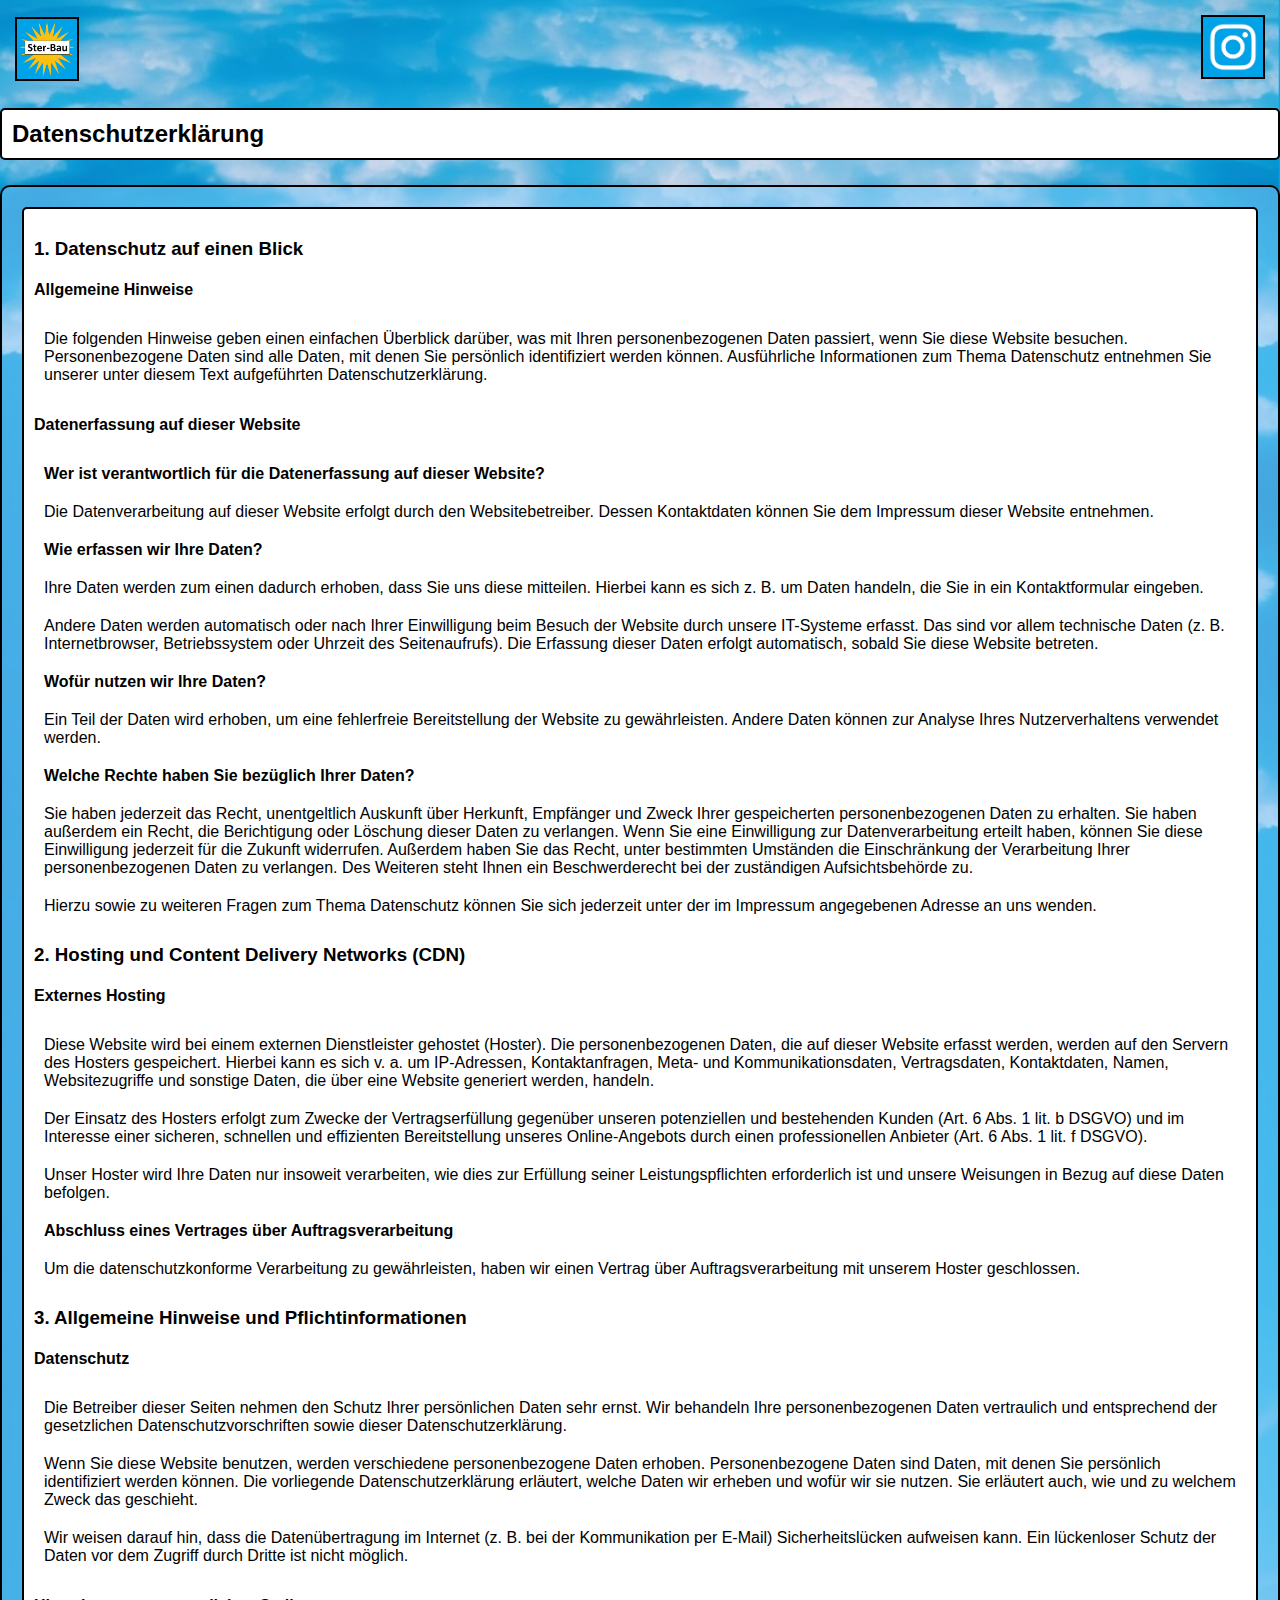
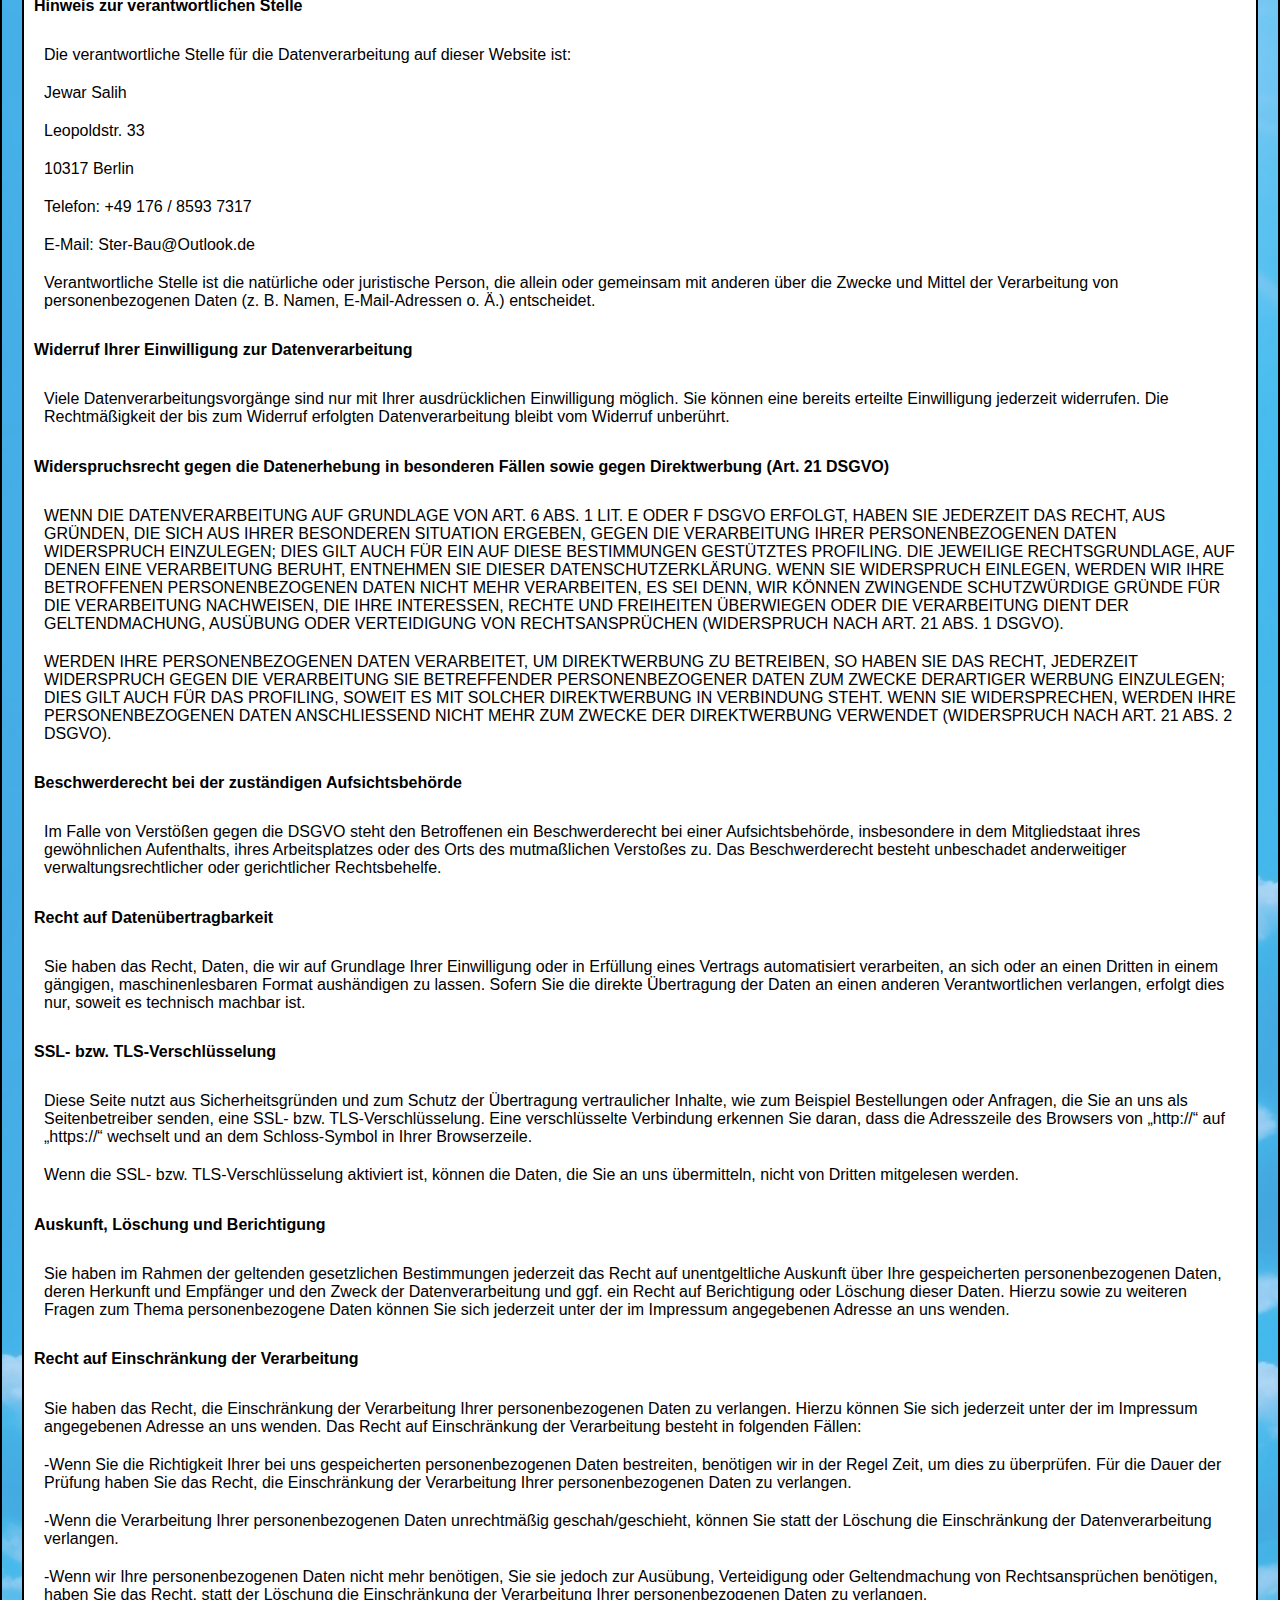
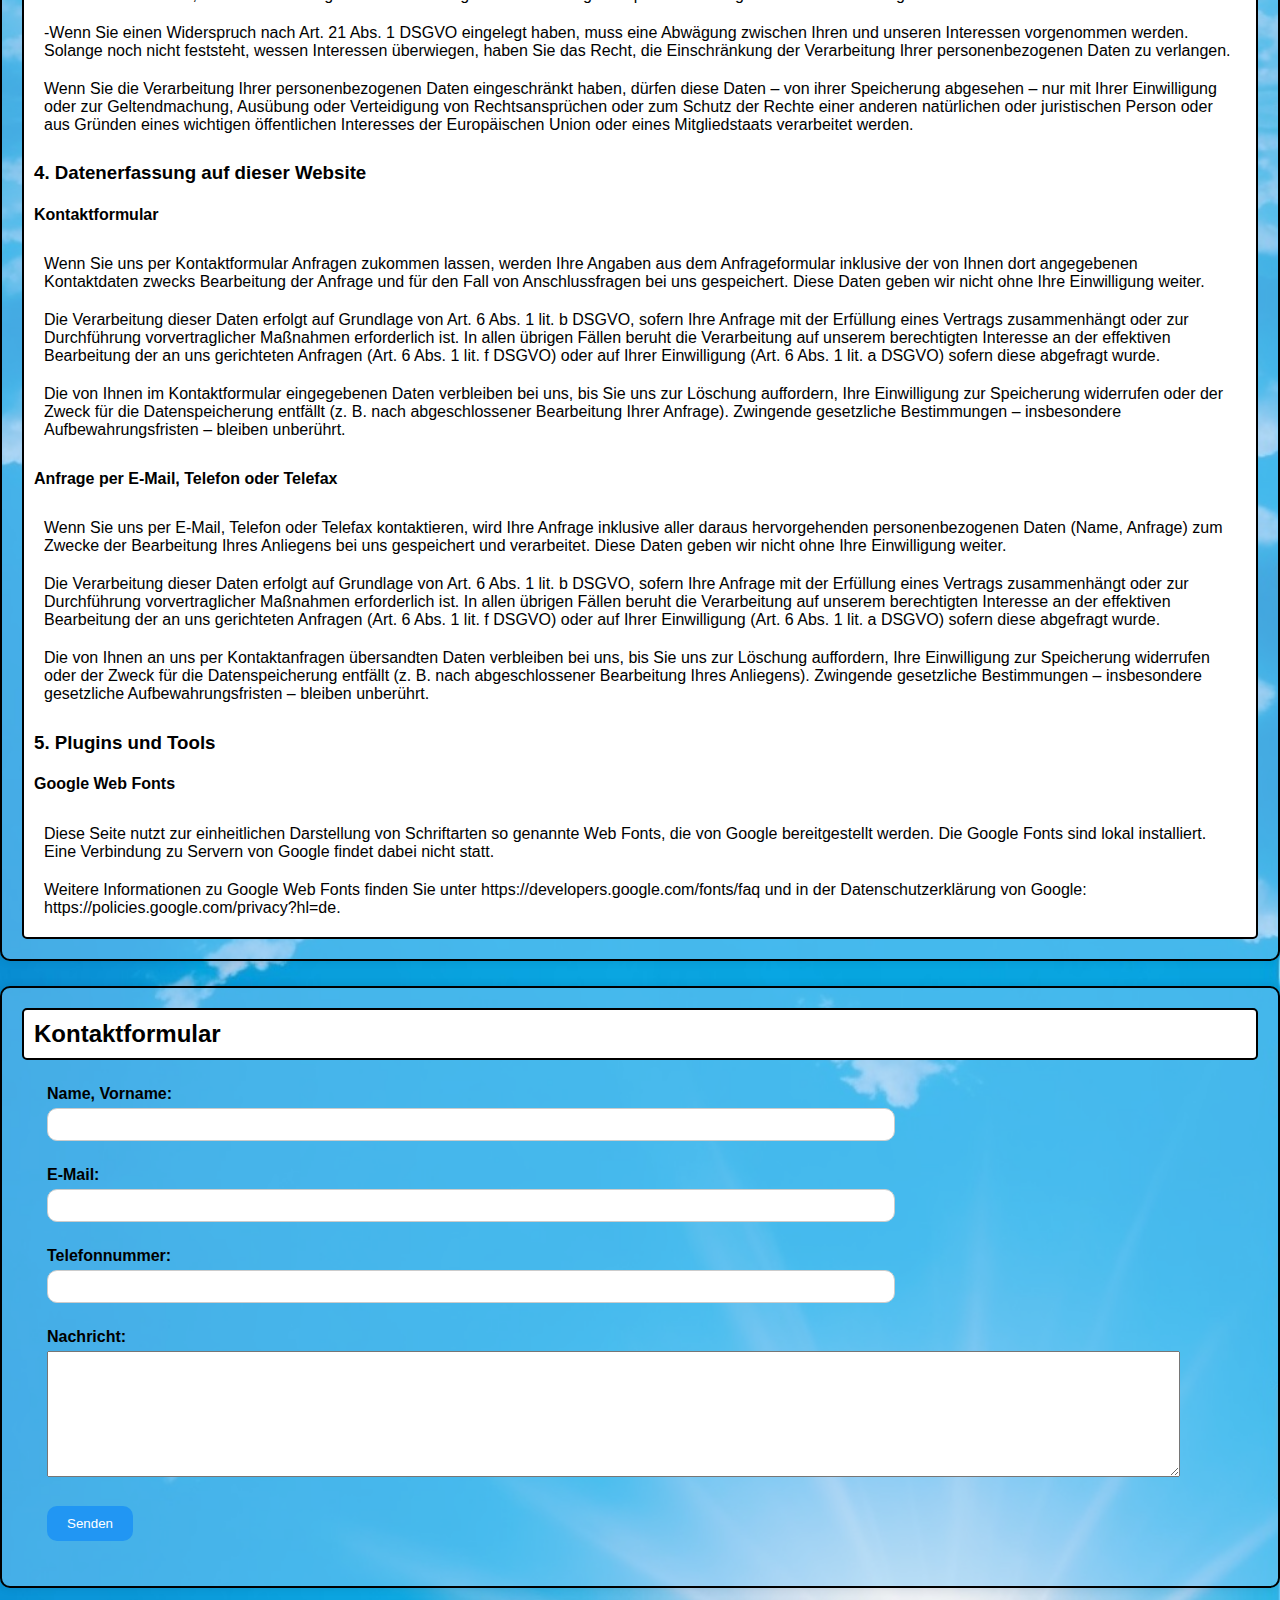
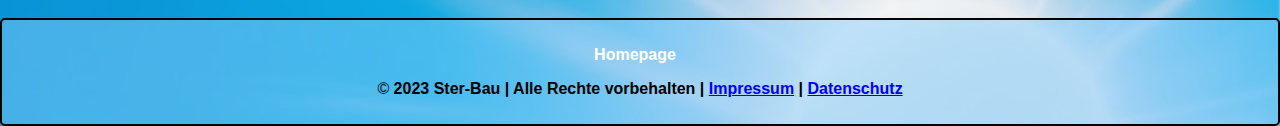
<file: datenschutz.html>
<!DOCTYPE html>
<html>
<head>
    <title>Ster-Bau | Datenschutz</title>
    <link rel="stylesheet" type="text/css" href="styles.css"/>
    <meta charset="UTF-8" />
    <meta name="viewport" content="width=device-width, intical-scale=1.0"/>
</head>
<body>
    <div class="header">
        <div class="logo-container">
            <a href="http://www.Ster-Bau.de"><img src="logo.jpg" alt="Logo der Baufirma" /></a>
        </div>
        <div class="logo-container-right">
            <a href="https://www.instagram.com/ster_bau/"><img src="instagram_logo.jpg" alt="Instagram Logo" style="height: 60px; width: auto; border: 2px solid black;"/></a>
        </div>
    </div>
      
    <div>
        <h1 class="title">Datenschutzerklärung</h1>
    </div>
    
    <div class="reiter" id="ster-bau">
        <div class="reiter-container">
            <h3>1. Datenschutz auf einen Blick</h3>
            <h4>Allgemeine Hinweise</h4>
            <p>Die folgenden Hinweise geben einen einfachen Überblick darüber, was mit Ihren personenbezogenen Daten passiert, wenn Sie diese Website besuchen. Personenbezogene Daten sind alle Daten, mit denen Sie persönlich identifiziert werden können. Ausführliche Informationen zum Thema Datenschutz entnehmen Sie unserer unter diesem Text aufgeführten Datenschutzerklärung.</p>
            
            <h4>Datenerfassung auf dieser Website</h4>
            <p><b>Wer ist verantwortlich für die Datenerfassung auf dieser Website?</b></p>
            <p>Die Datenverarbeitung auf dieser Website erfolgt durch den Websitebetreiber. Dessen Kontaktdaten können Sie dem Impressum dieser Website entnehmen.</p>
            
            <p><b>Wie erfassen wir Ihre Daten?</b></p>
            <p>Ihre Daten werden zum einen dadurch erhoben, dass Sie uns diese mitteilen. Hierbei kann es sich z. B. um Daten handeln, die Sie in ein Kontaktformular eingeben.</p>
            <p>Andere Daten werden automatisch oder nach Ihrer Einwilligung beim Besuch der Website durch unsere IT-Systeme erfasst. Das sind vor allem technische Daten (z. B. Internetbrowser, Betriebssystem oder Uhrzeit des Seitenaufrufs). Die Erfassung dieser Daten erfolgt automatisch, sobald Sie diese Website betreten.</p>
            
            <p><b>Wofür nutzen wir Ihre Daten?</b></p>
            <p>Ein Teil der Daten wird erhoben, um eine fehlerfreie Bereitstellung der Website zu gewährleisten. Andere Daten können zur Analyse Ihres Nutzerverhaltens verwendet werden.</p>
            
            <p><b>Welche Rechte haben Sie bezüglich Ihrer Daten?</b></p>
            <p>Sie haben jederzeit das Recht, unentgeltlich Auskunft über Herkunft, Empfänger und Zweck Ihrer gespeicherten personenbezogenen Daten zu erhalten. Sie haben außerdem ein Recht, die Berichtigung oder Löschung dieser Daten zu verlangen. Wenn Sie eine Einwilligung zur Datenverarbeitung erteilt haben, können Sie diese Einwilligung jederzeit für die Zukunft widerrufen. Außerdem haben Sie das Recht, unter bestimmten Umständen die Einschränkung der Verarbeitung Ihrer personenbezogenen Daten zu verlangen. Des Weiteren steht Ihnen ein Beschwerderecht bei der zuständigen Aufsichtsbehörde zu.</p>
            <p>Hierzu sowie zu weiteren Fragen zum Thema Datenschutz können Sie sich jederzeit unter der im Impressum angegebenen Adresse an uns wenden.</p>

            <h3>2. Hosting und Content Delivery Networks (CDN)</h3>
            <h4>Externes Hosting</h4>
            <p>Diese Website wird bei einem externen Dienstleister gehostet (Hoster). Die personenbezogenen Daten, die auf dieser Website erfasst werden, werden auf den Servern des Hosters gespeichert. Hierbei kann es sich v. a. um IP-Adressen, Kontaktanfragen, Meta- und Kommunikationsdaten, Vertragsdaten, Kontaktdaten, Namen, Websitezugriffe und sonstige Daten, die über eine Website generiert werden, handeln.</p>
            <p>Der Einsatz des Hosters erfolgt zum Zwecke der Vertragserfüllung gegenüber unseren potenziellen und bestehenden Kunden (Art. 6 Abs. 1 lit. b DSGVO) und im Interesse einer sicheren, schnellen und effizienten Bereitstellung unseres Online-Angebots durch einen professionellen Anbieter (Art. 6 Abs. 1 lit. f DSGVO).</p>
            <p>Unser Hoster wird Ihre Daten nur insoweit verarbeiten, wie dies zur Erfüllung seiner Leistungspflichten erforderlich ist und unsere Weisungen in Bezug auf diese Daten befolgen.</p>
            <p><b>Abschluss eines Vertrages über Auftragsverarbeitung</b></p>
            <p>Um die datenschutzkonforme Verarbeitung zu gewährleisten, haben wir einen Vertrag über Auftragsverarbeitung mit unserem Hoster geschlossen.</p>

            <h3>3. Allgemeine Hinweise und Pflicht­informationen</h3>
            <h4>Datenschutz</h4>
            <p>Die Betreiber dieser Seiten nehmen den Schutz Ihrer persönlichen Daten sehr ernst. Wir behandeln Ihre personenbezogenen Daten vertraulich und entsprechend der gesetzlichen Datenschutzvorschriften sowie dieser Datenschutzerklärung.</p>
            <p>Wenn Sie diese Website benutzen, werden verschiedene personenbezogene Daten erhoben. Personenbezogene Daten sind Daten, mit denen Sie persönlich identifiziert werden können. Die vorliegende Datenschutzerklärung erläutert, welche Daten wir erheben und wofür wir sie nutzen. Sie erläutert auch, wie und zu welchem Zweck das geschieht.</p>
            <p>Wir weisen darauf hin, dass die Datenübertragung im Internet (z. B. bei der Kommunikation per E-Mail) Sicherheitslücken aufweisen kann. Ein lückenloser Schutz der Daten vor dem Zugriff durch Dritte ist nicht möglich.</p>
            
            <h4>Hinweis zur verantwortlichen Stelle</h4>
            <p>Die verantwortliche Stelle für die Datenverarbeitung auf dieser Website ist:</p>

            <p>Jewar Salih</p>
            <p>Leopoldstr. 33</p>
            <p>10317 Berlin</p>
            <p>Telefon: +49 176 / 8593 7317</p>
            <p>E-Mail: Ster-Bau@Outlook.de</p>
            <p>Verantwortliche Stelle ist die natürliche oder juristische Person, die allein oder gemeinsam mit anderen über die Zwecke und Mittel der Verarbeitung von personenbezogenen Daten (z. B. Namen, E-Mail-Adressen o. Ä.) entscheidet.</p>
            
            <h4>Widerruf Ihrer Einwilligung zur Datenverarbeitung</h4>
            <p>Viele Datenverarbeitungsvorgänge sind nur mit Ihrer ausdrücklichen Einwilligung möglich. Sie können eine bereits erteilte Einwilligung jederzeit widerrufen. Die Rechtmäßigkeit der bis zum Widerruf erfolgten Datenverarbeitung bleibt vom Widerruf unberührt.</p>
            
            <h4>Widerspruchsrecht gegen die Datenerhebung in besonderen Fällen sowie gegen Direktwerbung (Art. 21 DSGVO)</h4>
            <p>WENN DIE DATENVERARBEITUNG AUF GRUNDLAGE VON ART. 6 ABS. 1 LIT. E ODER F DSGVO ERFOLGT, HABEN SIE JEDERZEIT DAS RECHT, AUS GRÜNDEN, DIE SICH AUS IHRER BESONDEREN SITUATION ERGEBEN, GEGEN DIE VERARBEITUNG IHRER PERSONENBEZOGENEN DATEN WIDERSPRUCH EINZULEGEN; DIES GILT AUCH FÜR EIN AUF DIESE BESTIMMUNGEN GESTÜTZTES PROFILING. DIE JEWEILIGE RECHTSGRUNDLAGE, AUF DENEN EINE VERARBEITUNG BERUHT, ENTNEHMEN SIE DIESER DATENSCHUTZERKLÄRUNG. WENN SIE WIDERSPRUCH EINLEGEN, WERDEN WIR IHRE BETROFFENEN PERSONENBEZOGENEN DATEN NICHT MEHR VERARBEITEN, ES SEI DENN, WIR KÖNNEN ZWINGENDE SCHUTZWÜRDIGE GRÜNDE FÜR DIE VERARBEITUNG NACHWEISEN, DIE IHRE INTERESSEN, RECHTE UND FREIHEITEN ÜBERWIEGEN ODER DIE VERARBEITUNG DIENT DER GELTENDMACHUNG, AUSÜBUNG ODER VERTEIDIGUNG VON RECHTSANSPRÜCHEN (WIDERSPRUCH NACH ART. 21 ABS. 1 DSGVO).</p>
            <p>WERDEN IHRE PERSONENBEZOGENEN DATEN VERARBEITET, UM DIREKTWERBUNG ZU BETREIBEN, SO HABEN SIE DAS RECHT, JEDERZEIT WIDERSPRUCH GEGEN DIE VERARBEITUNG SIE BETREFFENDER PERSONENBEZOGENER DATEN ZUM ZWECKE DERARTIGER WERBUNG EINZULEGEN; DIES GILT AUCH FÜR DAS PROFILING, SOWEIT ES MIT SOLCHER DIREKTWERBUNG IN VERBINDUNG STEHT. WENN SIE WIDERSPRECHEN, WERDEN IHRE PERSONENBEZOGENEN DATEN ANSCHLIESSEND NICHT MEHR ZUM ZWECKE DER DIREKTWERBUNG VERWENDET (WIDERSPRUCH NACH ART. 21 ABS. 2 DSGVO).</p>

            <h4>Beschwerde­recht bei der zuständigen Aufsichts­behörde</h4>
            <p>Im Falle von Verstößen gegen die DSGVO steht den Betroffenen ein Beschwerderecht bei einer Aufsichtsbehörde, insbesondere in dem Mitgliedstaat ihres gewöhnlichen Aufenthalts, ihres Arbeitsplatzes oder des Orts des mutmaßlichen Verstoßes zu. Das Beschwerderecht besteht unbeschadet anderweitiger verwaltungsrechtlicher oder gerichtlicher Rechtsbehelfe.</p>
            <h4>Recht auf Daten­übertrag­barkeit</h4>
            <p>Sie haben das Recht, Daten, die wir auf Grundlage Ihrer Einwilligung oder in Erfüllung eines Vertrags automatisiert verarbeiten, an sich oder an einen Dritten in einem gängigen, maschinenlesbaren Format aushändigen zu lassen. Sofern Sie die direkte Übertragung der Daten an einen anderen Verantwortlichen verlangen, erfolgt dies nur, soweit es technisch machbar ist.</p>
            <h4>SSL- bzw. TLS-Verschlüsselung</h4>
            <p>Diese Seite nutzt aus Sicherheitsgründen und zum Schutz der Übertragung vertraulicher Inhalte, wie zum Beispiel Bestellungen oder Anfragen, die Sie an uns als Seitenbetreiber senden, eine SSL- bzw. TLS-Verschlüsselung. Eine verschlüsselte Verbindung erkennen Sie daran, dass die Adresszeile des Browsers von „http://“ auf „https://“ wechselt und an dem Schloss-Symbol in Ihrer Browserzeile.</p>
            <p>Wenn die SSL- bzw. TLS-Verschlüsselung aktiviert ist, können die Daten, die Sie an uns übermitteln, nicht von Dritten mitgelesen werden.</p>
            <h4>Auskunft, Löschung und Berichtigung</h4>
            <p>Sie haben im Rahmen der geltenden gesetzlichen Bestimmungen jederzeit das Recht auf unentgeltliche Auskunft über Ihre gespeicherten personenbezogenen Daten, deren Herkunft und Empfänger und den Zweck der Datenverarbeitung und ggf. ein Recht auf Berichtigung oder Löschung dieser Daten. Hierzu sowie zu weiteren Fragen zum Thema personenbezogene Daten können Sie sich jederzeit unter der im Impressum angegebenen Adresse an uns wenden.</p>
            <h4>Recht auf Einschränkung der Verarbeitung</h4>
            <p>Sie haben das Recht, die Einschränkung der Verarbeitung Ihrer personenbezogenen Daten zu verlangen. Hierzu können Sie sich jederzeit unter der im Impressum angegebenen Adresse an uns wenden. Das Recht auf Einschränkung der Verarbeitung besteht in folgenden Fällen:</p>
            <p>-Wenn Sie die Richtigkeit Ihrer bei uns gespeicherten personenbezogenen Daten bestreiten, benötigen wir in der Regel Zeit, um dies zu überprüfen. Für die Dauer der Prüfung haben Sie das Recht, die Einschränkung der Verarbeitung Ihrer personenbezogenen Daten zu verlangen.</p>
            <p>-Wenn die Verarbeitung Ihrer personenbezogenen Daten unrechtmäßig geschah/geschieht, können Sie statt der Löschung die Einschränkung der Datenverarbeitung verlangen.</p>
            <p>-Wenn wir Ihre personenbezogenen Daten nicht mehr benötigen, Sie sie jedoch zur Ausübung, Verteidigung oder Geltendmachung von Rechtsansprüchen benötigen, haben Sie das Recht, statt der Löschung die Einschränkung der Verarbeitung Ihrer personenbezogenen Daten zu verlangen.</p>
            <p>-Wenn Sie einen Widerspruch nach Art. 21 Abs. 1 DSGVO eingelegt haben, muss eine Abwägung zwischen Ihren und unseren Interessen vorgenommen werden. Solange noch nicht feststeht, wessen Interessen überwiegen, haben Sie das Recht, die Einschränkung der Verarbeitung Ihrer personenbezogenen Daten zu verlangen.</p>
            <p>Wenn Sie die Verarbeitung Ihrer personenbezogenen Daten eingeschränkt haben, dürfen diese Daten – von ihrer Speicherung abgesehen – nur mit Ihrer Einwilligung oder zur Geltendmachung, Ausübung oder Verteidigung von Rechtsansprüchen oder zum Schutz der Rechte einer anderen natürlichen oder juristischen Person oder aus Gründen eines wichtigen öffentlichen Interesses der Europäischen Union oder eines Mitgliedstaats verarbeitet werden.</p>
            
            <h3>4. Datenerfassung auf dieser Website</h3>
            <h4>Kontaktformular</h4>
            <p>Wenn Sie uns per Kontaktformular Anfragen zukommen lassen, werden Ihre Angaben aus dem Anfrageformular inklusive der von Ihnen dort angegebenen Kontaktdaten zwecks Bearbeitung der Anfrage und für den Fall von Anschlussfragen bei uns gespeichert. Diese Daten geben wir nicht ohne Ihre Einwilligung weiter.</p>
            <p>Die Verarbeitung dieser Daten erfolgt auf Grundlage von Art. 6 Abs. 1 lit. b DSGVO, sofern Ihre Anfrage mit der Erfüllung eines Vertrags zusammenhängt oder zur Durchführung vorvertraglicher Maßnahmen erforderlich ist. In allen übrigen Fällen beruht die Verarbeitung auf unserem berechtigten Interesse an der effektiven Bearbeitung der an uns gerichteten Anfragen (Art. 6 Abs. 1 lit. f DSGVO) oder auf Ihrer Einwilligung (Art. 6 Abs. 1 lit. a DSGVO) sofern diese abgefragt wurde.</p>
            <p>Die von Ihnen im Kontaktformular eingegebenen Daten verbleiben bei uns, bis Sie uns zur Löschung auffordern, Ihre Einwilligung zur Speicherung widerrufen oder der Zweck für die Datenspeicherung entfällt (z. B. nach abgeschlossener Bearbeitung Ihrer Anfrage). Zwingende gesetzliche Bestimmungen – insbesondere Aufbewahrungsfristen – bleiben unberührt.</p>
            <h4>Anfrage per E-Mail, Telefon oder Telefax</h4>
            <p>Wenn Sie uns per E-Mail, Telefon oder Telefax kontaktieren, wird Ihre Anfrage inklusive aller daraus hervorgehenden personenbezogenen Daten (Name, Anfrage) zum Zwecke der Bearbeitung Ihres Anliegens bei uns gespeichert und verarbeitet. Diese Daten geben wir nicht ohne Ihre Einwilligung weiter.</p>
            <p>Die Verarbeitung dieser Daten erfolgt auf Grundlage von Art. 6 Abs. 1 lit. b DSGVO, sofern Ihre Anfrage mit der Erfüllung eines Vertrags zusammenhängt oder zur Durchführung vorvertraglicher Maßnahmen erforderlich ist. In allen übrigen Fällen beruht die Verarbeitung auf unserem berechtigten Interesse an der effektiven Bearbeitung der an uns gerichteten Anfragen (Art. 6 Abs. 1 lit. f DSGVO) oder auf Ihrer Einwilligung (Art. 6 Abs. 1 lit. a DSGVO) sofern diese abgefragt wurde.</p>
            <p>Die von Ihnen an uns per Kontaktanfragen übersandten Daten verbleiben bei uns, bis Sie uns zur Löschung auffordern, Ihre Einwilligung zur Speicherung widerrufen oder der Zweck für die Datenspeicherung entfällt (z. B. nach abgeschlossener Bearbeitung Ihres Anliegens). Zwingende gesetzliche Bestimmungen – insbesondere gesetzliche Aufbewahrungsfristen – bleiben unberührt.</p>
            <h3>5. Plugins und Tools</h3>
            <h4>Google Web Fonts</h4>
            <p>Diese Seite nutzt zur einheitlichen Darstellung von Schriftarten so genannte Web Fonts, die von Google bereitgestellt werden. Die Google Fonts sind lokal installiert. Eine Verbindung zu Servern von Google findet dabei nicht statt.</p>
            <p>Weitere Informationen zu Google Web Fonts finden Sie unter https://developers.google.com/fonts/faq und in der Datenschutzerklärung von Google: https://policies.google.com/privacy?hl=de.</p>
        </div>            
    </div>


    <div class="reiter" id="angebot-anfragen">
        <h2>Kontaktformular</h2>
        <form action="#" method="post">
            <div class="form-group">
                <label for="name">Name, Vorname:</label>
                <input type="text" id="name" name="name" required>
            </div> 
            <div class="form-group">
                <label for="mail">E-Mail:</label>
                <input type="email" id="mail" name="mail" required>
                
            </div>
            
            <div class="form-group">
                <label for="phone">Telefonnummer:</label>
                <input type="tel" id="phone" name="phone">
                
            </div>

            <div class="form-group">
                <label for="message">Nachricht:</label>
                <textarea id="message" name="message" rows="8" style="width: 95%;" required>
                    
                </textarea>
            </div>
            <div class="form-group">
                <button type="submit">Senden</button>
            </div>
        </form>
    </div>


    <div class="footer">
        <ul>  
            <li><a href="http://www.ster-bau.de"><b>Homepage</b></a></li>
        </ul>
        <p>&copy; <b>2023 Ster-Bau | Alle Rechte vorbehalten | <a href="impressum.html">Impressum</a> | <a href="Datenschutz.html">Datenschutz</b></a></p>
    </div>
</body>
</html>
</file>
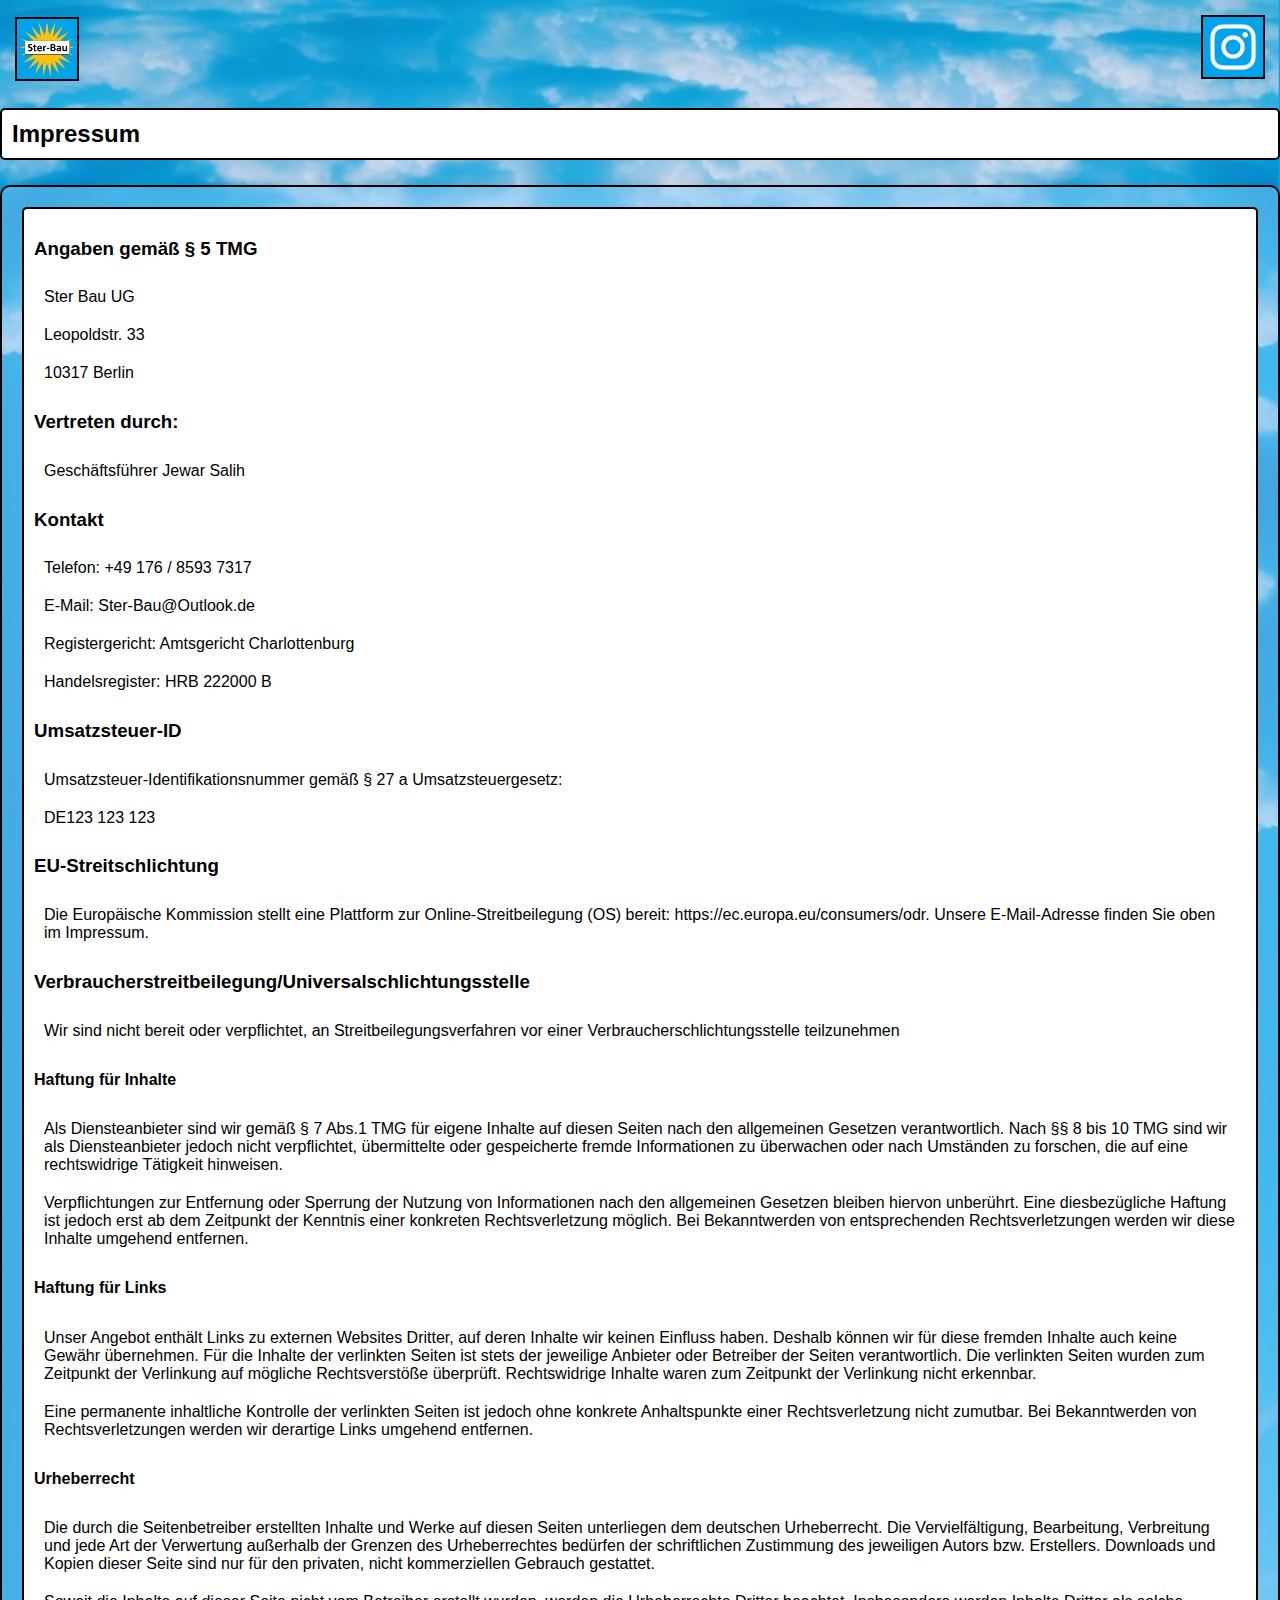
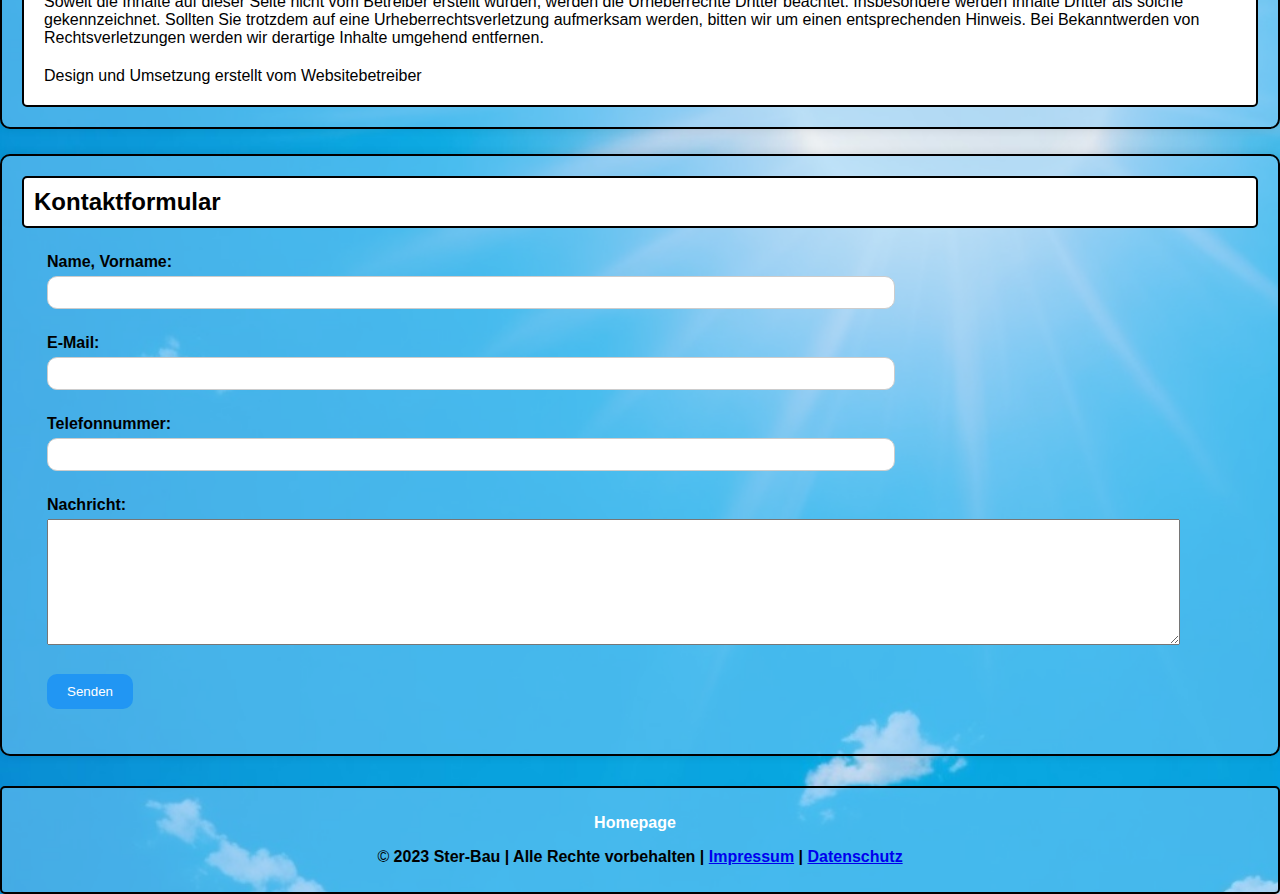
<file: impressum.html>
<!DOCTYPE html>
<html>
<head>
    <title>Ster-Bau | Impressum</title>
    <link rel="stylesheet" type="text/css" href="styles.css"/>
    <meta charset="UTF-8" />
    <meta name="viewport" content="width=device-width, intical-scale=1.0"/>
</head>
<body>
    <div class="header">
        <div class="logo-container">
            <a href="http://www.Ster-Bau.de"><img src="logo.jpg" alt="Logo der Baufirma" /></a>
        </div>
        <div class="logo-container-right">
            <a href="https://www.instagram.com/ster_bau/"><img src="instagram_logo.jpg" alt="Instagram Logo" style="height: 60px; width: auto; border: 2px solid black;"/></a>
        </div>
    </div>
      
    <div>
        <h1 class="title">Impressum</h1>
    </div>
    
    <div class="reiter" id="ster-bau">
        <div class="reiter-container">
            <h3>Angaben gemäß § 5 TMG</h3>
            <p>Ster Bau UG</p>
            <p>Leopoldstr. 33</p>
            <p>10317 Berlin</p>
            <h3>Vertreten durch:</h3>
            <p>Geschäftsführer Jewar Salih</p>
            
            <h3>Kontakt</h3>
            <p>Telefon: +49 176 / 8593 7317</p>
            <p>E-Mail: Ster-Bau@Outlook.de</p>
            <p>Registergericht: Amtsgericht Charlottenburg</p>
            <p>Handelsregister: HRB 222000 B</p>
            
            <h3>Umsatzsteuer-ID</h3>
            <p>Umsatzsteuer-Identifikationsnummer gemäß § 27 a Umsatzsteuergesetz:</p>
            <p>DE123 123 123</p>
            
            <h3>EU-Streitschlichtung</h3>
            <p>Die Europäische Kommission stellt eine Plattform zur Online-Streitbeilegung (OS) bereit: https://ec.europa.eu/consumers/odr. Unsere E-Mail-Adresse finden Sie oben im Impressum.</p>
            
            <h3>Verbraucher­streit­beilegung/Universal­schlichtungs­stelle</h3>
            <p>Wir sind nicht bereit oder verpflichtet, an Streitbeilegungsverfahren vor einer Verbraucherschlichtungsstelle teilzunehmen</p>
            <h4>Haftung für Inhalte</h4>
            <p>Als Diensteanbieter sind wir gemäß § 7 Abs.1 TMG für eigene Inhalte auf diesen Seiten nach den allgemeinen Gesetzen verantwortlich. Nach §§ 8 bis 10 TMG sind wir als Diensteanbieter jedoch nicht verpflichtet, übermittelte oder gespeicherte fremde Informationen zu überwachen oder nach Umständen zu forschen, die auf eine rechtswidrige Tätigkeit hinweisen.</p>
            <p>Verpflichtungen zur Entfernung oder Sperrung der Nutzung von Informationen nach den allgemeinen Gesetzen bleiben hiervon unberührt. Eine diesbezügliche Haftung ist jedoch erst ab dem Zeitpunkt der Kenntnis einer konkreten Rechtsverletzung möglich. Bei Bekanntwerden von entsprechenden Rechtsverletzungen werden wir diese Inhalte umgehend entfernen.</p>

            <h4>Haftung für Links</h4>
            <p>Unser Angebot enthält Links zu externen Websites Dritter, auf deren Inhalte wir keinen Einfluss haben. Deshalb können wir für diese fremden Inhalte auch keine Gewähr übernehmen. Für die Inhalte der verlinkten Seiten ist stets der jeweilige Anbieter oder Betreiber der Seiten verantwortlich. Die verlinkten Seiten wurden zum Zeitpunkt der Verlinkung auf mögliche Rechtsverstöße überprüft. Rechtswidrige Inhalte waren zum Zeitpunkt der Verlinkung nicht erkennbar.</p>
            <p>Eine permanente inhaltliche Kontrolle der verlinkten Seiten ist jedoch ohne konkrete Anhaltspunkte einer Rechtsverletzung nicht zumutbar. Bei Bekanntwerden von Rechtsverletzungen werden wir derartige Links umgehend entfernen.</p>

            <h4>Urheberrecht</h4>
            <p>Die durch die Seitenbetreiber erstellten Inhalte und Werke auf diesen Seiten unterliegen dem deutschen Urheberrecht. Die Vervielfältigung, Bearbeitung, Verbreitung und jede Art der Verwertung außerhalb der Grenzen des Urheberrechtes bedürfen der schriftlichen Zustimmung des jeweiligen Autors bzw. Erstellers. Downloads und Kopien dieser Seite sind nur für den privaten, nicht kommerziellen Gebrauch gestattet.</p>
            <p>Soweit die Inhalte auf dieser Seite nicht vom Betreiber erstellt wurden, werden die Urheberrechte Dritter beachtet. Insbesondere werden Inhalte Dritter als solche gekennzeichnet. Sollten Sie trotzdem auf eine Urheberrechtsverletzung aufmerksam werden, bitten wir um einen entsprechenden Hinweis. Bei Bekanntwerden von Rechtsverletzungen werden wir derartige Inhalte umgehend entfernen.</p>
            
            <p>Design und Umsetzung erstellt vom Websitebetreiber</p>
        </div>    
        
    </div>


    <div class="reiter" id="angebot-anfragen">
        <h2>Kontaktformular</h2>
        <form action="#" method="post">
            <div class="form-group">
                <label for="name">Name, Vorname:</label>
                <input type="text" id="name" name="name" required>
            </div> 
            <div class="form-group">
                <label for="mail">E-Mail:</label>
                <input type="email" id="mail" name="mail" required>
                
            </div>
            
            <div class="form-group">
                <label for="phone">Telefonnummer:</label>
                <input type="tel" id="phone" name="phone">
                
            </div>

            <div class="form-group">
                <label for="message">Nachricht:</label>
                <textarea id="message" name="message" rows="8" style="width: 95%;" required>
                    
                </textarea>
            </div>
            <div class="form-group">
                <button type="submit">Senden</button>
            </div>
        </form>
    </div>


    <div class="footer">
        <ul>  
            <li><a href="http://www.Ster-Bau.de"><b>Homepage</b></a></li>
        </ul>
        <p>&copy; <b>2023 Ster-Bau | Alle Rechte vorbehalten | <a href="impressum.html">Impressum</a> | <a href="Datenschutz.html">Datenschutz</b></a></p>
    </div>
</body>
</html>
</file>
<file: styles.css>
body {
    margin: 0;
    padding: 0;
    background-image: url('hintergrundbild.jpg');
    background-repeat: no-repeat;
    background-attachment: fixed;
    background-position: top;
    background-size: 100%;
    animation: scrollBackground 210s linear infinite;
    font-family: Arial, sans-serif;
}

@keyframes scrollBackground {
    0% {
        background-position: top;
    }
    100% {
        background-position: bottom;
    }
}

.header {
    padding: 15px;
    display: flex;
    align-items: center;
    justify-content: space-between;
    background-color: transparent;
}

#absatz1 {
margin-left: 10px;
}

/*Banner Werbung*/

.ad-container {
    width: 100%;
    overflow: hidden;
    color: #000000;
    background-color: transparent;
    position: relative;
    margin-top: 30px;
    
  }

  .ad {
    display: inline-block;
    white-space: nowrap;
    animation: ad-animation 90s linear infinite;
    
    
  }

  @keyframes ad-animation {
    0% {
        transform: translateX(100%);
    }
    100% {
        transform: translateX(-100%);
    }
  }

  
.image-container {
    display: flex;
    overflow: hidden;
    margin-top: 0px;
    margin-bottom: 0px;
    border-top: 0px;
    border-bottom: 0px;
    padding-top: 0px;
    padding-bottom: 0px;
}

.image-container img {
    height: 300px; /* Beispielhöhe, anpassen wie gewünscht */
    margin-right: 0;
    animation: slideToLeft 90s linear infinite;
    
    margin-top: 0px;
    margin-bottom: 0px;
    border-top: 0px;
    border-bottom: 0px;
    padding-top: 0px;
    padding-bottom: 0px;
}   

@keyframes slideToLeft {
    0% {
    transform: translateX(30%);
    }
    100% {
    transform: translateX(-100%);
    }
}



.logo-container {
    display: flex;
    align-items: center;
    gap: 20px;
    height: 60px;
    width: auto;
}

.logo-container img {
    height: 60px;
    width: auto;
    display: flex;
    align-items: center;
    gap: 20px;
    border: 2px solid black;
    justify-content: flex-end;
    

}

.title {
    margin: 10px 0;
    font-size: 24px;
    border: 2px solid rgb(0, 0, 0);
    border-radius: 5px;
    padding: 10px;
    background-color: #ffffff; 
    
}

.reiter {
    padding: 20px;
    margin-top: 25px;
    background-color: #87cefa7a; /* Baby Blau leicht durchsichtig*/
    box-shadow: 0 0 10px rgba(0, 0, 0, 0.1);
    border-radius: 10px;
    border: 2px solid black;
}

.reiter h2 {
    background-color: white;
    padding: 10px;
    margin: 0;
    border: 2px solid black;
    border-radius: 5px;
}

.reiter p {
    background-color: white;
    padding: 10px;
    margin: 0;
    border-top: none;
    border-radius: 0 0 5px 5px;
    
}

.reiter-container {
    background-color: white;
    border: 2px solid black;
    border-radius: 5px;
    padding: 10px;
    margin-bottom: 0px;
}

.reiter-line {
    display: flex;
    justify-content: space-between;
    align-items: center;
    background-color: #87cefa7a; /* Baby Blau leicht durchsichtig*/
    padding: 10px;
    margin-top: 25px;
    margin-bottom: 25px;
    border: 2px solid black;
    border-radius: 5px;
}

.reiter-line a {
    color: white;
    text-decoration: none;
    margin-right: 10px;
    padding: 5px;
    background-color: white;
    color: black;
    border-radius: 5px;
}

.reiter-line a:hover {
    background-color: black;
    color: white;
}

/*Kontaktformular*/
.container kf {
    max-width: 400px;
    margin: auto;
    padding: 10px;
    background-color: #e3f2fd;
    border-radius: 5px;
    align-items: right;
    background-color: #87cefa7a; /* Baby Blau leicht durchsichtig*/
    box-shadow: 0 0 10px rgba(0, 0, 0, 0.2);
    
    
  }
  .form-group {
    margin: 25px;
    
  }
  .form-group label {
    display: block;
    font-weight: bold;
    margin-bottom: 5px;
  }
  .form-group input[type="text"],
  .form-group input[type="email"],
  .form-group input[type="tel"] {
    width: 70%;
    padding: 8px;
    border-radius: 10px;
    border: 1px solid #ccc;
    
    
  }
  
  .form-group button {
    background-color: #2196f3;
    color: #fff;
    padding: 10px 20px;
    border: none;
    border-radius: 10px;
    cursor: pointer;
  }



.footer {
    background-color: #87cefa7a; /* Baby Blau leicht durchsichtig*/
    padding: 10px;
    border: 2px solid black;
    border-radius: 5px;
    text-align: center;
    margin-top: 30px;
}

.footer ul {
    list-style-type: none;
    padding: 0;
}

.footer ul li {
    display: inline-block;
    margin-right: 10px;
}

.footer ul li a {
    color: white;
    text-decoration: none;
}
</file>
